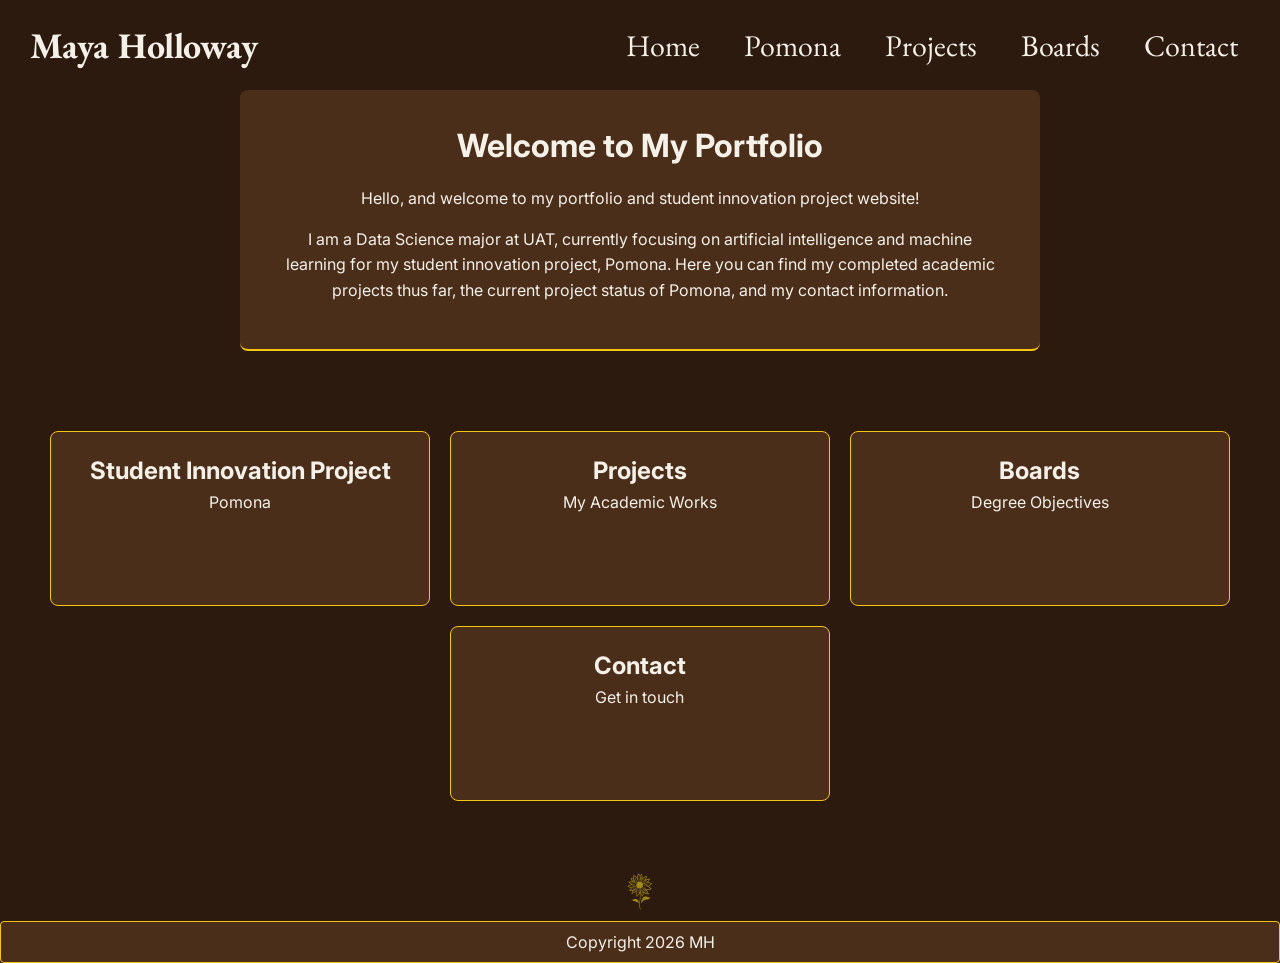
<file: index.html>
<!DOCTYPE html>
<html lang="en">
<head> <!--This is my boilerplate example used to make new pages off of a consistent original.-->
    <meta charset="UTF-8">
    <meta name="viewport" content="width=device-width, initial-scale=1.0">
    <title>Maya Holloway | Home</title> <!--Title for each new page, make sure to change this!-->
    <link rel="stylesheet" href="CSSPrime.css"> <!--Linking to an external style sheet, as all style sheets should be.-->
    <link rel="icon" type="image/x-icon" href="sunflower.ico"> <!--flavicons are neat-->
    <link rel="preconnect" href="https://fonts.googleapis.com">
    <link rel="preconnect" href="https://fonts.gstatic.com" crossorigin> <!--Fonts are important-->
    <link href="https://fonts.googleapis.com/css2?family=EB+Garamond:ital,wght@0,400..800;1,400..800&family=Inter:ital,opsz,wght@0,14..32,100..900;1,14..32,100..900&display=swap" rel="stylesheet">
</head>
<body>
<header> <!--The header is always the same for each page.-->
    <nav class="topnavbar"> <!--navigation obviously. classes make styling easier-->
        <div class="navmark">Maya Holloway</div> <!--This is the name on the left side of the navbar, make sure to change this!-->
        <ul class="navlist">
            <li><a href="index.html">Home</a></li>
            <li><a href="Pomona.html">Pomona</a></li>
            <li><a href="Projects.html">Projects</a></li>
            <li><a href="Boards.html">Boards</a></li>
            <li><a href="Contact.html">Contact</a></li>
        </ul>
    </nav>
</header>
<main>
    <div class="intro">
        <h1>Welcome to My Portfolio</h1>

        <p>Hello, and welcome to my portfolio and student innovation project website!</p>

        <p>I am a Data Science major at UAT, currently focusing on artificial intelligence and machine learning for my student innovation project, Pomona. Here you can find my completed academic projects thus far, the current project status of Pomona, and my contact information.</p>

    </div>
  <div class="cardgrid">
    <a href="Pomona.html" class="cards">
        <h2>Student Innovation Project</h2>
        <p>Pomona</p>
    </a>
    <a href="Projects.html" class="cards">
        <h2>Projects</h2>
        <p>My Academic Works</p>
    </a>
    <a href="Boards.html" class="cards">
        <h2>Boards</h2>
        <p>Degree Objectives</p>
    </a>
    <a href="Contact.html" class="cards">
        <h2>Contact</h2>
        <p>Get in touch</p>
    </a>
</div>
<div class="footer-flower-wrap">
    <img src="Free-Sunflower-SVG-Cut-File.svg" alt="Sunflower" class="footer-flower">
</div>
</main>
<footer>
    Copyright 2026 MH
</footer> <!--Footer is also the same for each page, make sure to change the year!-->
</body>
</html>
</file>
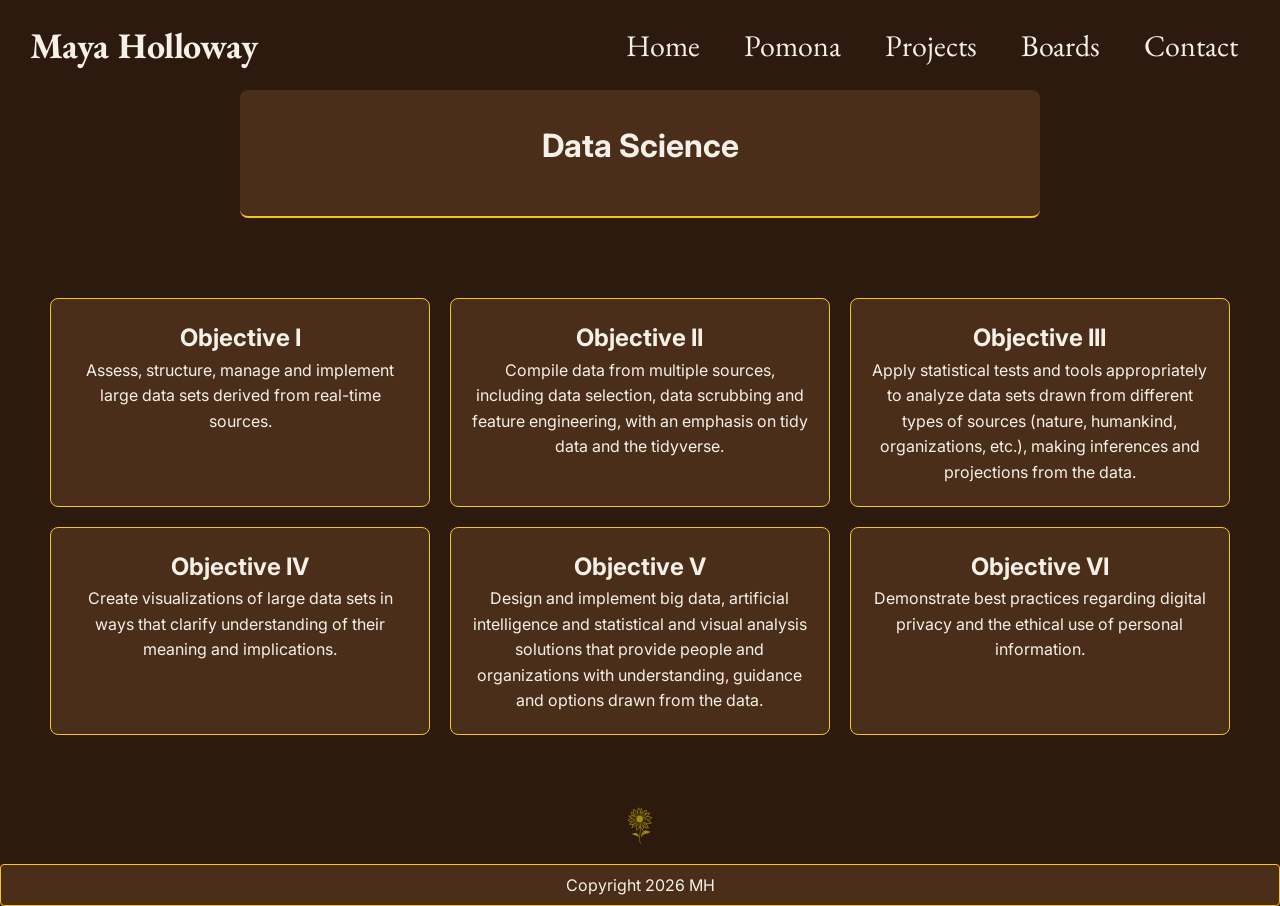
<file: Boards.html>
<!DOCTYPE html>
<html lang="en">
<head> <!--This is my boilerplate example used to make new pages off of a consistent original.-->
    <meta charset="UTF-8">
    <meta name="viewport" content="width=device-width, initial-scale=1.0">
    <title>Maya Holloway | Boards</title> <!--Title for each new page, make sure to change this!-->
    <link rel="stylesheet" href="CSSPrime.css"> <!--Linking to an external style sheet, as all style sheets should be.-->
    <link rel="icon" type="image/x-icon" href="sunflower.ico"> <!--flavicons are neat-->
    <link rel="preconnect" href="https://fonts.googleapis.com">
    <link rel="preconnect" href="https://fonts.gstatic.com" crossorigin> <!--Fonts are important-->
    <link href="https://fonts.googleapis.com/css2?family=EB+Garamond:ital,wght@0,400..800;1,400..800&family=Inter:ital,opsz,wght@0,14..32,100..900;1,14..32,100..900&display=swap" rel="stylesheet">
</head>
<body>
<header> <!--The header is always the same for each page.-->
    <nav class="topnavbar"> <!--navigation obviously. classes make styling easier-->
        <div class="navmark">Maya Holloway</div> <!--This is the name on the left side of the navbar, make sure to change this!-->
        <ul class="navlist">
            <li><a href="index.html">Home</a></li>
            <li><a href="Pomona.html">Pomona</a></li>
            <li><a href="Projects.html">Projects</a></li>
            <li><a href="Boards.html">Boards</a></li>
            <li><a href="Contact.html">Contact</a></li>
        </ul>
    </nav>
</header>
<main>
<div class="intro">
    <h1>Data Science</h1>
</div>
  <div class="cardgrid">
    <a class="cards">
        <h2>Objective I</h2>
        <p>Assess, structure, manage and implement large data sets derived from real-time sources.</p>
    </a>
    <a class="cards">
        <h2>Objective II</h2>
        <p>Compile data from multiple sources, including data selection, data scrubbing and feature engineering, with an emphasis on tidy data and the tidyverse.</p>
    </a>
    <a class="cards">
        <h2>Objective III</h2>
        <p>Apply statistical tests and tools appropriately to analyze data sets drawn from different types of sources (nature, humankind, organizations, etc.), making inferences and projections from the data.</p>
    </a>
    <a class="cards">
        <h2>Objective IV</h2>
        <p>Create visualizations of large data sets in ways that clarify understanding of their meaning and implications.</p>
    </a>
    <a class="cards">
        <h2>Objective V</h2>
        <p>Design and implement big data, artificial intelligence and statistical and visual analysis solutions that provide people and organizations with understanding, guidance and options drawn from the data.</p>
    </a>
    <a class="cards">
        <h2>Objective VI</h2>
        <p>Demonstrate best practices regarding digital privacy and the ethical use of personal information.</p>
    </a>
</div>
<div class="footer-flower-wrap">
    <img src="Free-Sunflower-SVG-Cut-File.svg" alt="Sunflower" class="footer-flower">
</div>
</main>
<footer>
    Copyright 2026 MH
</footer> <!--Footer is also the same for each page, make sure to change the year!-->
</body>
</html>
</file>
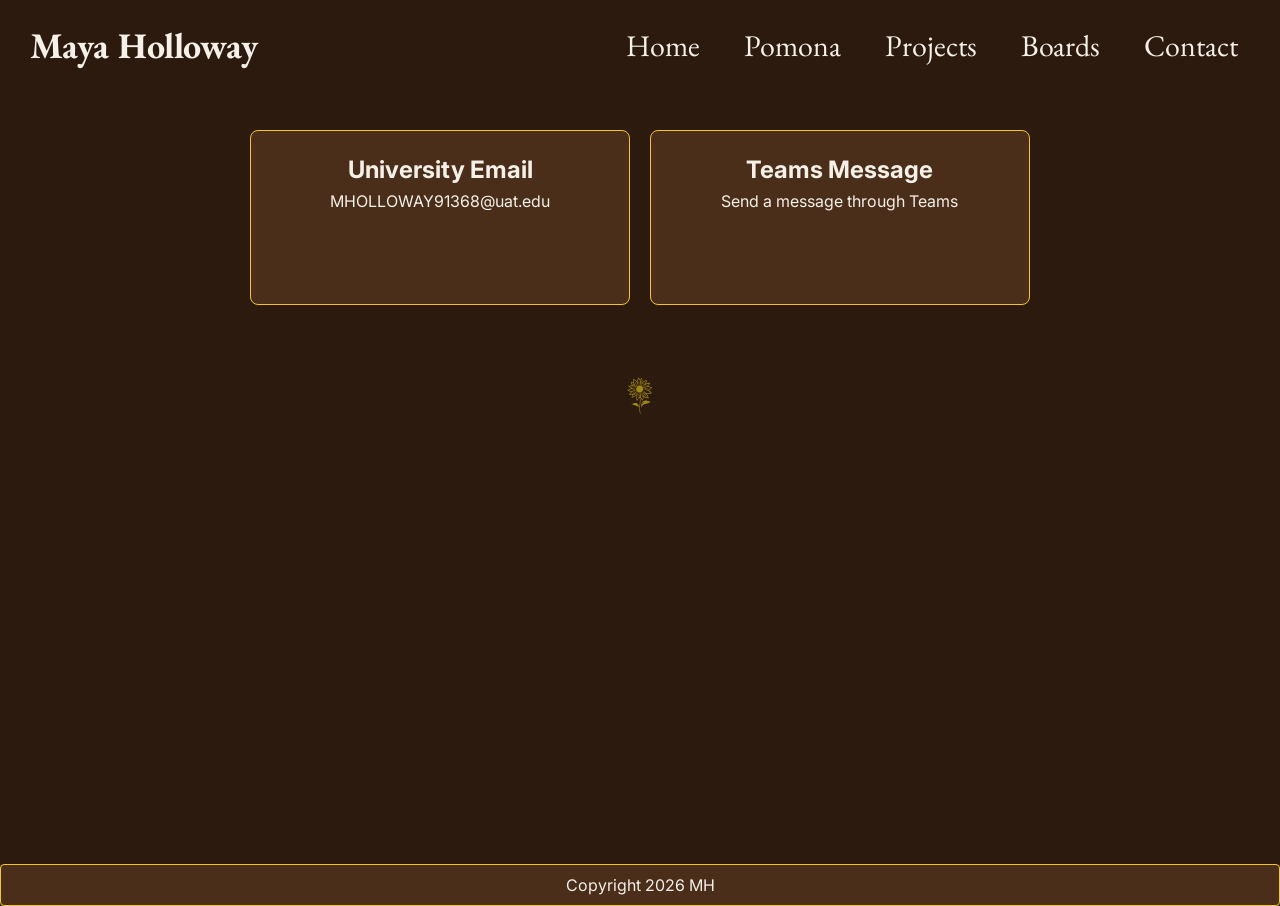
<file: Contact.html>
<!DOCTYPE html>
<html lang="en">
<head> <!--This is my boilerplate example used to make new pages off of a consistent original.-->
    <meta charset="UTF-8">
    <meta name="viewport" content="width=device-width, initial-scale=1.0">
    <title>Maya Holloway | Contact</title> <!--Title for each new page, make sure to change this!-->
    <link rel="stylesheet" href="CSSPrime.css"> <!--Linking to an external style sheet, as all style sheets should be.-->
    <link rel="icon" type="image/x-icon" href="sunflower.ico"> <!--flavicons are neat-->
    <link rel="preconnect" href="https://fonts.googleapis.com">
    <link rel="preconnect" href="https://fonts.gstatic.com" crossorigin> <!--Fonts are important-->
    <link href="https://fonts.googleapis.com/css2?family=EB+Garamond:ital,wght@0,400..800;1,400..800&family=Inter:ital,opsz,wght@0,14..32,100..900;1,14..32,100..900&display=swap" rel="stylesheet">
</head>
<body>
<header> <!--The header is always the same for each page.-->
    <nav class="topnavbar"> <!--navigation obviously. classes make styling easier-->
        <div class="navmark">Maya Holloway</div> <!--This is the name on the left side of the navbar, make sure to change this!-->
        <ul class="navlist">
            <li><a href="index.html">Home</a></li>
            <li><a href="Pomona.html">Pomona</a></li>
            <li><a href="Projects.html">Projects</a></li>
            <li><a href="Boards.html">Boards</a></li>
            <li><a href="Contact.html">Contact</a></li>
        </ul>
    </nav>
</header>
<main>
    <div class="cardgrid">
    <a class="cards" href="mailto:MHOLLOWAY91368@uat.edu">
        <h2>University Email</h2>
        <p>MHOLLOWAY91368@uat.edu</p>
    </a>
    <a class="cards" href="https://teams.microsoft.com/l/chat/0/0?users=MHOLLOWAY91368@uat.edu">
        <h2>Teams Message</h2>
        <p>Send a message through Teams</p>
    </a>
    </div>
    <div class="footer-flower-wrap">
        <img src="Free-Sunflower-SVG-Cut-File.svg" alt="Sunflower" class="footer-flower">
    </div>
</main>
<footer>
    Copyright 2026 MH
</footer> <!--Footer is also the same for each page, make sure to change the year!-->
</body>
</html>
</file>
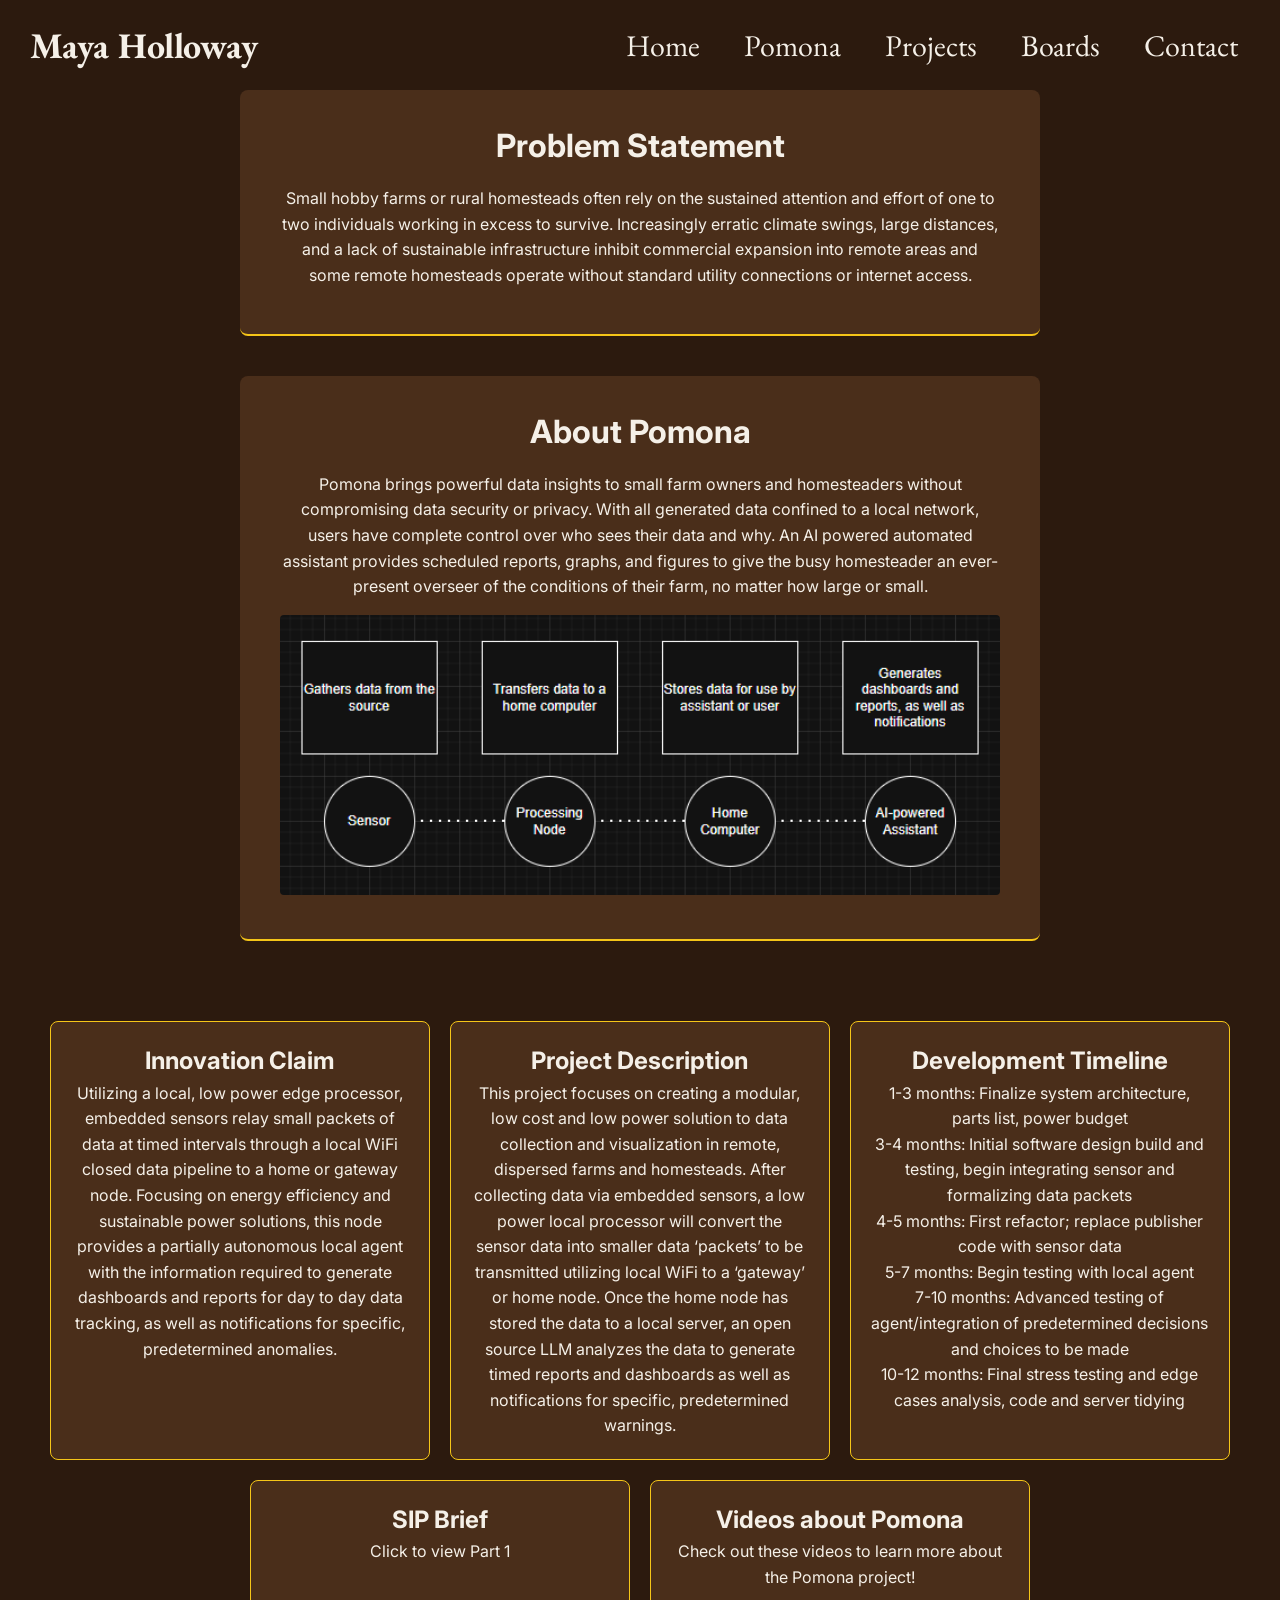
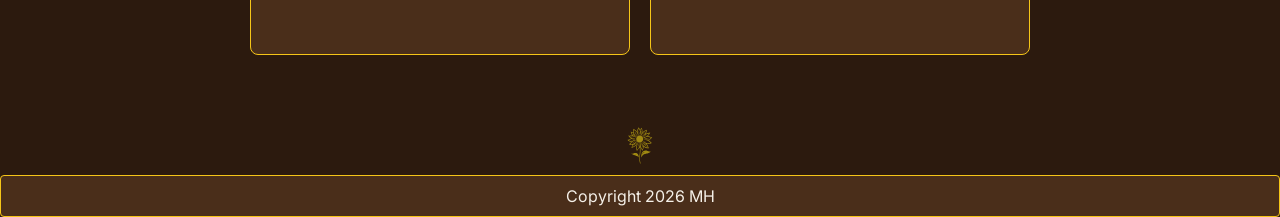
<file: Pomona.html>
<!DOCTYPE html>
<html lang="en">
<head> <!--This is my boilerplate example used to make new pages off of a consistent original.-->
    <meta charset="UTF-8">
    <meta name="viewport" content="width=device-width, initial-scale=1.0">
    <title>Maya Holloway | Pomona</title> <!--Title for each new page, make sure to change this!-->
    <link rel="stylesheet" href="CSSPrime.css"> <!--Linking to an external style sheet, as all style sheets should be.-->
    <link rel="icon" type="image/x-icon" href="sunflower.ico"> <!--flavicons are neat-->
    <link rel="preconnect" href="https://fonts.googleapis.com">
    <link rel="preconnect" href="https://fonts.gstatic.com" crossorigin> <!--Fonts are important-->
    <link href="https://fonts.googleapis.com/css2?family=EB+Garamond:ital,wght@0,400..800;1,400..800&family=Inter:ital,opsz,wght@0,14..32,100..900;1,14..32,100..900&display=swap" rel="stylesheet">
</head>
<body>
<header> <!--The header is always the same for each page.-->
    <nav class="topnavbar"> <!--navigation obviously. classes make styling easier-->
        <div class="navmark">Maya Holloway</div> <!--This is the name on the left side of the navbar, make sure to change this!-->
        <ul class="navlist">
            <li><a href="index.html">Home</a></li>
            <li><a href="Pomona.html">Pomona</a></li>
            <li><a href="Projects.html">Projects</a></li>
            <li><a href="Boards.html">Boards</a></li>
            <li><a href="Contact.html">Contact</a></li>
        </ul>
    </nav>
</header>
<main>
    <div class="intro">
    <h1>Problem Statement</h1>
    <p>Small hobby farms or rural homesteads often rely on the sustained attention and effort of one to two individuals working in excess to survive. Increasingly erratic climate swings, large distances, and a lack of sustainable infrastructure inhibit commercial expansion into remote areas and some remote homesteads operate without standard utility connections or internet access. </p>
    </div>
    <div class="intro">
    <h1>About Pomona</h1>
    <p>Pomona brings powerful data insights to small farm owners and homesteaders without compromising data security or privacy. With all generated data confined to a local network, users have complete control over who sees their data and why. An AI powered automated assistant provides scheduled reports, graphs, and figures to give the busy homesteader an ever-present overseer of the conditions of their farm, no matter how large or small. </p>
    <img src = "Pomona Simple.png" alt="Simple Pomona Diagram" class="cardimg">
    </div>
    <div class="cardgrid">
    <a class="cards">
        <h2>Innovation Claim</h2>
        <p>Utilizing a local, low power edge processor, embedded sensors relay small packets of data at timed intervals through a local WiFi closed data pipeline to a home or gateway node. Focusing on energy efficiency and sustainable power solutions, this node provides a partially autonomous local agent with the information required to generate dashboards and reports for day to day data tracking, as well as notifications for specific, predetermined anomalies.</p>
    </a>
    <a class="cards">
        <h2>Project Description</h2>
        <p>This project focuses on creating a modular, low cost and low power solution to data collection and visualization in remote, dispersed farms and homesteads. After collecting data via embedded sensors, a low power local processor will convert the sensor data into smaller data ‘packets’ to be transmitted utilizing local WiFi to a ‘gateway’ or home node. Once the home node has stored the data to a local server, an open source LLM analyzes the data to generate timed reports and dashboards as well as notifications for specific, predetermined warnings.</p>
    </a>
        <a class="cards">
        <h2>Development Timeline</h2>
        <p>1-3 months: Finalize system architecture, parts list, power budget</p>
        <p>3-4 months: Initial software design build and testing, begin integrating sensor and formalizing data packets</p>
        <p>4-5 months: First refactor; replace publisher code with sensor data</p>
        <p>5-7 months: Begin testing with local agent</p>
        <p>7-10 months: Advanced testing of agent/integration of predetermined decisions and choices to be made</p>
        <p>10-12 months: Final stress testing and edge cases analysis, code and server tidying</p>
    </a>
    <a href="SIP Brief P1.pdf" class="cards">
        <h2>SIP Brief</h2>
        <p>Click to view Part 1</p>
    </a>
    <a href="https://youtu.be/9J65RIYkO8M" class="cards">
        <h2>Videos about Pomona</h2>
        <p>Check out these videos to learn more about the Pomona project!</p>
    </a>
    </div>
    <div class="footer-flower-wrap">
    <img src="Free-Sunflower-SVG-Cut-File.svg" alt="Sunflower" class="footer-flower">
</div>
</main>
<footer>
    Copyright 2026 MH
</footer> <!--Footer is also the same for each page, make sure to change the year!-->
</body>
</html>
</file>
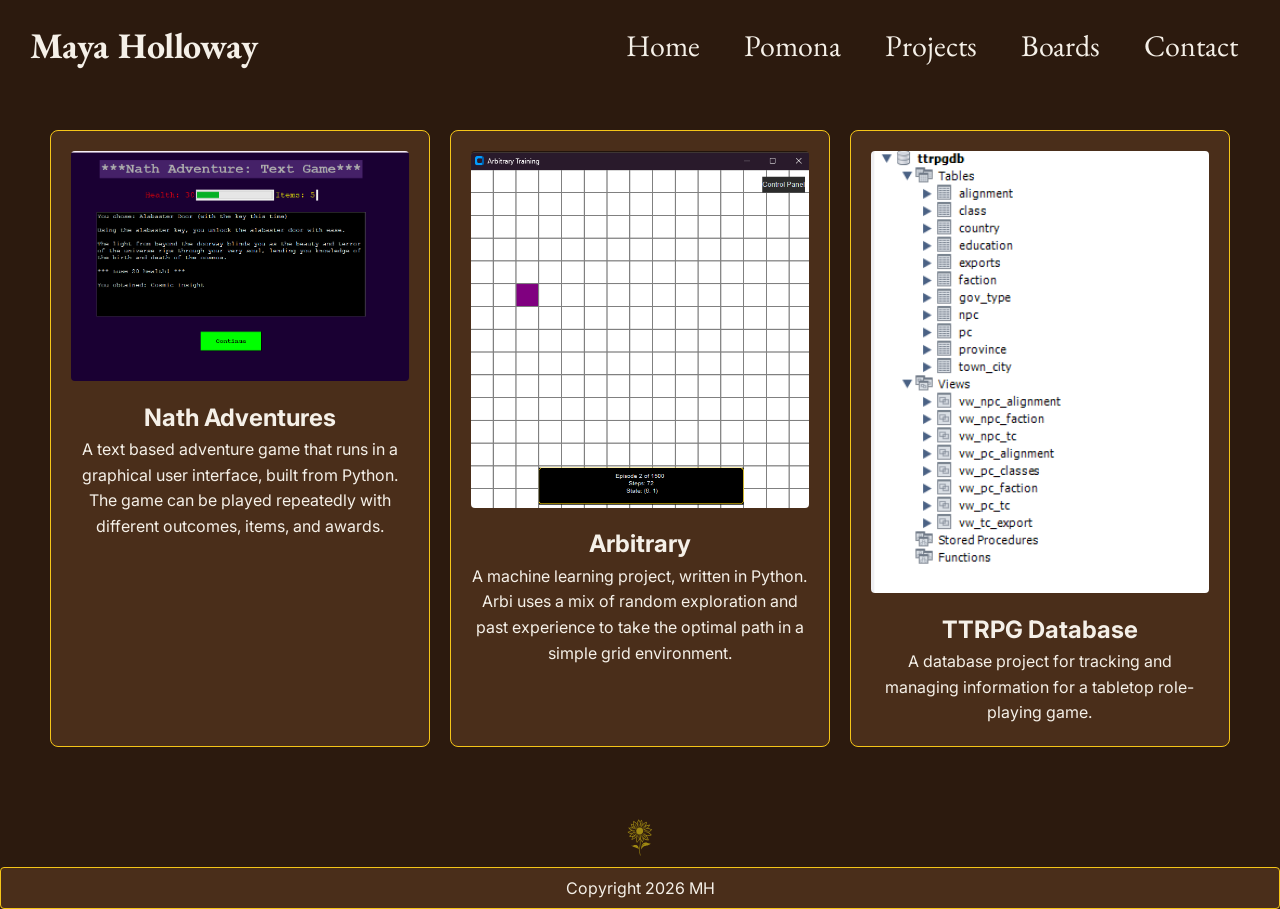
<file: Projects.html>
<!DOCTYPE html>
<html lang="en">
<head> <!--This is my boilerplate example used to make new pages off of a consistent original.-->
    <meta charset="UTF-8">
    <meta name="viewport" content="width=device-width, initial-scale=1.0">
    <title>Maya Holloway | Projects</title> <!--Title for each new page, make sure to change this!-->
    <link rel="stylesheet" href="CSSPrime.css"> <!--Linking to an external style sheet, as all style sheets should be.-->
    <link rel="icon" type="image/x-icon" href="sunflower.ico"> <!--flavicons are neat-->
    <link rel="preconnect" href="https://fonts.googleapis.com">
    <link rel="preconnect" href="https://fonts.gstatic.com" crossorigin> <!--Fonts are important-->
    <link href="https://fonts.googleapis.com/css2?family=EB+Garamond:ital,wght@0,400..800;1,400..800&family=Inter:ital,opsz,wght@0,14..32,100..900;1,14..32,100..900&display=swap" rel="stylesheet">
</head>
<body>
<header> <!--The header is always the same for each page.-->
    <nav class="topnavbar"> <!--navigation obviously. classes make styling easier-->
        <div class="navmark">Maya Holloway</div> <!--This is the name on the left side of the navbar, make sure to change this!-->
        <ul class="navlist">
            <li><a href="index.html">Home</a></li>
            <li><a href="Pomona.html">Pomona</a></li>
            <li><a href="Projects.html">Projects</a></li>
            <li><a href="Boards.html">Boards</a></li>
            <li><a href="Contact.html">Contact</a></li>
        </ul>
    </nav>
</header>
<main>
    <div class="cardgrid">
    <a class="cards">
        <img src = "Nath.png" alt="Nath Adventures" class="cardimg">
        <h2>Nath Adventures</h2>
        <p>A text based adventure game that runs in a graphical user interface, built from Python. The game can be played repeatedly with different outcomes, items, and awards.</p>
    </a>
    <a class="cards">
        <img src = "Arbitrary.png" alt="Training Arbitrary" class="cardimg">
        <h2>Arbitrary</h2>
        <p>A machine learning project, written in Python. Arbi uses a mix of random exploration and past experience to take the optimal path in a simple grid environment.</p>
    </a>
        <a class="cards">
        <img src = "TTRPG.png" alt="TTRPG Database" class="cardimg">
        <h2>TTRPG Database</h2>
        <p>A database project for tracking and managing information for a tabletop role-playing game.</p>
    </a>
    </div>
    <div class="footer-flower-wrap">
    <img src="Free-Sunflower-SVG-Cut-File.svg" alt="Sunflower" class="footer-flower">
</div>
</main>
<footer>
    Copyright 2026 MH
</footer> <!--Footer is also the same for each page, make sure to change the year!-->
</body>
</html>
</file>
<file: CSSPrime.css>
/*I despise doing things more than once. Here are all of my variables*/
:root {
  --bg-dark: #2C1A0E;
  --surface: #4A2E1A;
  --accent: #F5C518;
  --accent-hover: #C9A84C;
  --text: #F5F0E8;
  --font-heading: 'EB Garamond', serif;
  --font-body: 'Inter', sans-serif;
}
/* Reset basic margins */
* {
  margin: 0;
  padding: 0;
  box-sizing: border-box;
}

/* Background and layout configuration */
.topnavbar {
  display: flex;
  font-family: var(--font-heading);
  justify-content: space-between;
  align-items: center;
  background-color: var(--bg-dark);
  padding: 15px 30px;
  position: fixed; /* Keeps navbar stuck to the top */
  top: 0;
  height: 10vh; /* Adjusts height to 10% of viewport height */
  width: 100%;
  z-index: 1000;
}

/* Brand/Logo styling */
.navmark {
  font-family: var(--font-heading);
  color: var(--text);
  font-size: 36px;
  font-weight: bold;
}

/* Menu list configuration */
.navlist {
  list-style: none;
  display: flex;
  gap: 20px; /* Generates uniform gaps between items */
}

/* Navigation links styling */
.navlist a {
  color: var(--text);
  text-decoration: none;
  font-size: 30px;
  padding: 8px 12px;
  font-family: var(--font-heading);
  transition: background-color 0.3s ease;
}

/* Hover and active state accents */
.navlist a:hover {
  background-color: var(--accent-hover);
  color: black;
  border-radius: 4px;
}

.navlist a.active {
  background-color: var(--text);
  border-radius: 4px;
}

body {
  background-color: var(--bg-dark);
  font-family: var(--font-body);
  color: var(--text);
}
main {
  min-height: 96vh;
  padding-top: 10vh;
} /* Accounts for fixed navbar height */
.intro {
  background-color: var(--surface);
  max-width: 800px;
  text-align: center;
  margin: 0 auto 40px auto;
  padding: 30px 40px;
  border-radius: 8px;
  border-bottom: 2px solid var(--accent);
}
.intro p, .intro h1 {
  text-align: center;
  margin-bottom: 15px;
  line-height: 1.6;
}
.cards {
  text-decoration: none;
  text-align: center;
  flex-basis: calc(33.333% - 20px);
  min-height: 175px;
  background-color: var(--surface);
  color: var(--text);
  padding: 20px;
  border-radius: 8px;
  border: 1px solid var(--accent);
  line-height: 1.6;
}
.cardimg {
  width:100%;
  border-radius: 4px;
  margin-bottom: 10px;
}
.cards:hover {
  background-color: var(--accent-hover);
  color: black;
}
.cardgrid {
  display: flex;
  gap: 20px;
  justify-content: center;
  flex-wrap: wrap;
  padding: 40px;
}
footer {
  background-color: var(--surface);
  border-radius: 4px;
  border: 1px solid var(--accent);
  color: var(--text);
  padding: 10px;
  display: flex;
  justify-content: center; /* Centers elements horizontally */
  align-items: center;     /* Centers elements vertically */
  flex-wrap: wrap;         /* Allows wrapping on smaller screens */
}
.footer-flower-wrap {
  display: flex;
  justify-content: center;
  padding: 20px 0 0 0;
}
.footer-flower {
  width: 60px;
  height: 60px;
  opacity: 0.6;
  filter: invert(75%) sepia(60%) saturate(600%) hue-rotate(5deg);
}
</file>
